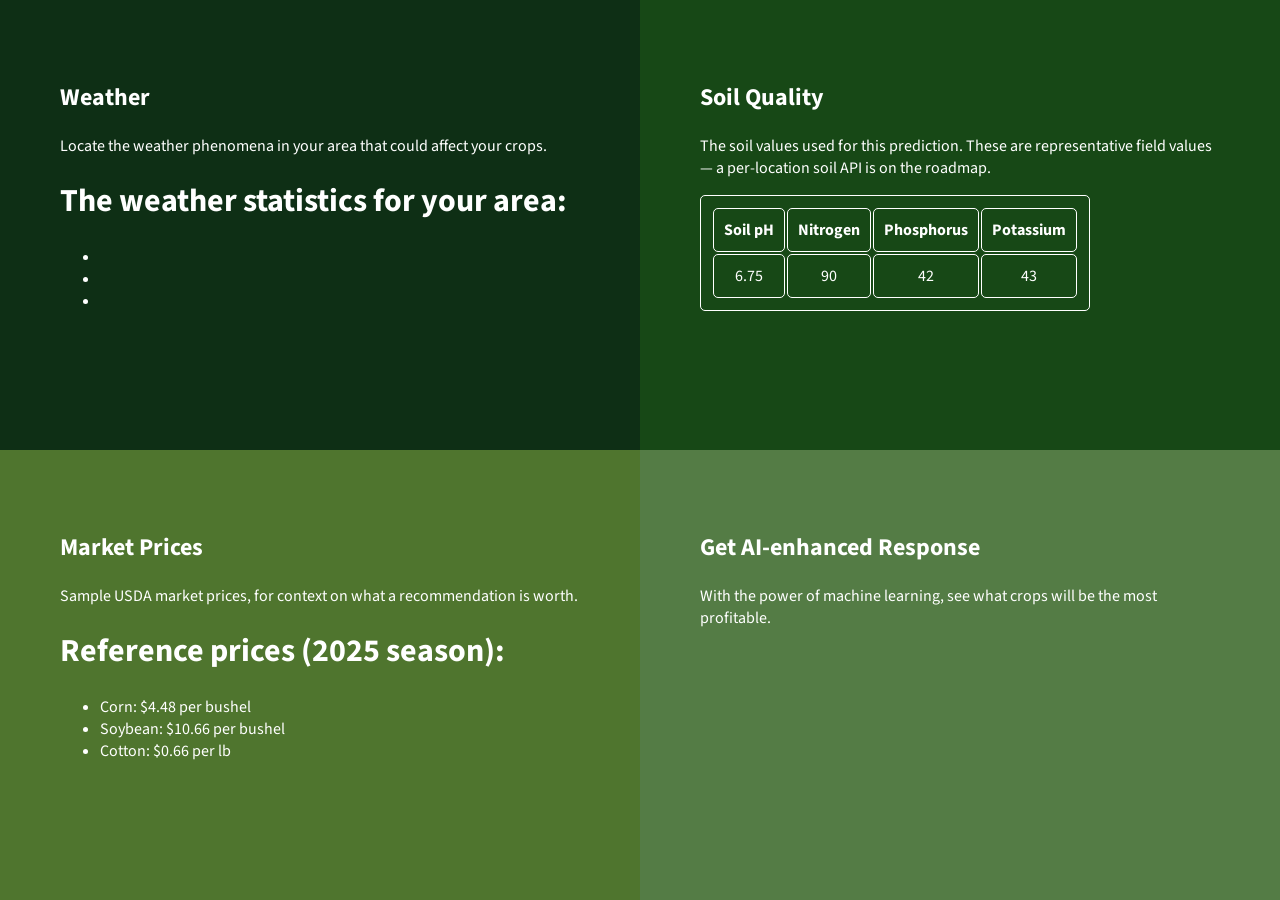
<file: frontend/response/ai.html>
<!DOCTYPE html>
<html>
<head>
    <meta charset="UTF-8">
    <meta name="viewport" content="width=device-width, initial-scale=1.0">
    <title>Green Acres</title>
    <link rel="stylesheet" href="ai.css">
    <link href="https://fonts.googleapis.com/css2?family=Source+Sans+Pro:wght@400;700&display=swap" rel="stylesheet">
    <script src="ai.js"></script>
</head>

<body>
    <div class="row">
        <div class="column" style="background-color:rgb(14, 47, 21);">
            <h2>Weather</h2>
            <p>Locate the weather phenomena in your area that could affect your crops.</p>
            <div>
                <h1>The weather statistics for your area:</h1>
                <ul>
                    <li id="temp"></li>
                    <li id="humid"></li>
                    <li id="rain"></li>
                </ul>
            </div>
        </div>
        <div class="column" style="background-color:rgb(23,72,22);">
            <h2>Soil Quality</h2>
            <p>The soil values used for this prediction. These are representative field values —
                a per-location soil API is on the roadmap.</p>
            <table>
                <tr>
                    <th>Soil pH</th>
                    <th>Nitrogen</th>
                    <th>Phosphorus</th>
                    <th>Potassium</th>
                </tr>
                <tr>
                    <td>6.75</td>
                    <td>90</td>
                    <td>42</td>
                    <td>43</td>
                </tr>
            </table>
        </div>
    </div>
    <div class="row">
        <div class="column" style="background-color:rgb(79, 117, 46);">
            <h2>Market Prices</h2>
            <p>Sample USDA market prices, for context on what a recommendation is worth.</p>
                <h1>Reference prices (2025 season):</h1>
                <ul>
                    <li>Corn: $4.48 per bushel</li>
                    <li>Soybean: $10.66 per bushel</li>
                    <li>Cotton: $0.66 per lb</li>
                </ul>
        </div>
        <div class="column" id="ai" style="background-color:rgb(84,124,69);">
            <h2>Get AI-enhanced Response</h2>
            <p>With the power of machine learning, see what crops will be the most profitable.</p>
            <div class="hidden-text" style="display: none;">
                <h1 id="crop1"></h1>
                <ul>
                    <li id="desc"></li>
                </ul>
                <ul>
                    <li id="how"></li>
                    <li id="how2"></li>
                </ul>
                <ul>
                    <li id="prac"></li>
                    <li id="prac2"></li>
                    <li id="prac3"></li>
                </ul>
                <p id="crop2"></p>
                <p id="crop3"></p>
            </div>
        </div>
    </div>
</body>
</html>
</file>
<file: frontend/response/ai.css>
html, body {
    height: 100%;
    margin: 0;
}

div {
    color: rgb(255, 255, 255);
    font-family: 'Source Sans Pro', sans-serif;
}

.top {
    color: rgb(0, 0, 0);
    font-family: 'Source Sans Pro', sans-serif;
}

* {
    box-sizing: border-box;
}

.row {
    height: 50%;
}

.column {
    float: left;
    width: 50%;
    padding: 60px;
    transition: 0.3s;
    transition-delay: 0.01s;
    height: 100%;
}
#ai {
    cursor: pointer;
}

.row:after {
    content: "";
    display: table;
    clear: both;
}

.column.expanded {
    position: fixed;
    top: 0 !important;
    left: 0 !important;
    width: 100% !important;
    height: 100% !important;
    overflow: auto;
}

.center {
    text-align: center;
}

.hidden-text {
    display: none;
}


table, th, td {
    border:1px solid white;
    border-radius: 5px;
    text-align: center;
    padding: 10px;
}

/* Panels are a fixed 50% of the viewport with 60px of padding, so anything
   added to one clipped silently on shorter screens. */
.column {
    overflow: auto;
}

/* Soil entry. The stylesheet had no rules for inputs or buttons at all, so
   these rendered as unstyled browser defaults on a dark green panel. */
#soil-inputs {
    display: flex;
    flex-wrap: wrap;
    align-items: center;
    gap: 12px;
    margin-top: 14px;
}

#soil-inputs label {
    display: flex;
    align-items: center;
    gap: 6px;
    font-size: 0.9rem;
}

#soil-inputs input {
    width: 78px;
    padding: 6px 8px;
    border: 1px solid rgba(255, 255, 255, 0.5);
    border-radius: 5px;
    background: rgba(255, 255, 255, 0.12);
    color: #fff;
    font-family: inherit;
    font-size: 0.9rem;
}

#soil-inputs input:focus {
    outline: 2px solid #fff;
    outline-offset: 1px;
}

#soil-inputs .button {
    padding: 7px 16px;
    border: 1px solid #fff;
    border-radius: 5px;
    background: transparent;
    color: #fff;
    font-family: inherit;
    font-size: 0.9rem;
    cursor: pointer;
    transition: background 0.2s;
}

#soil-inputs .button:hover {
    background: rgba(255, 255, 255, 0.2);
}

#soil-source {
    font-size: 0.85rem;
    opacity: 0.85;
}
</file>
